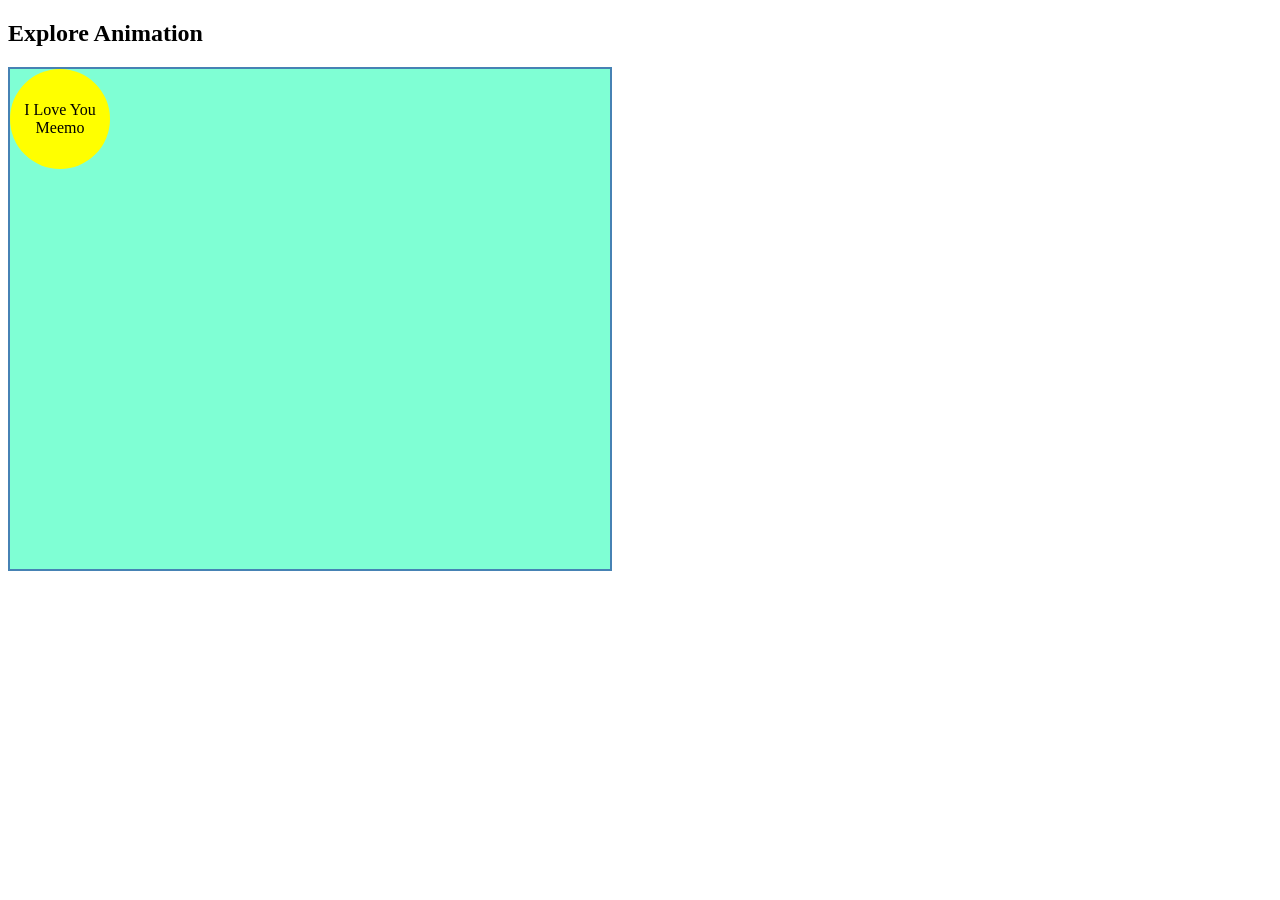
<file: Anmation.html>
<!DOCTYPE html>
<html lang="en">

<head>
    <meta charset="UTF-8">
    <meta name="viewport" content="width=device-width, initial-scale=1.0">
    <title>Document</title>

    <style>
        @keyframes ping-pong {
            from {
                left: 0;

            }

            to {
                left: 400px;
                background-color: rebeccapurple;
                color: red;
            }

        }


        .stage {
            width: 600px;
            height: 500px;
            background-color: aquamarine;
            border: 2px solid steelblue;
        }

        .ball {
            margin: 0, auto;
            display: flex;
            justify-content: center;
            align-items: center;
            text-align: center;
            width: 100px;
            height: 100px;
            border-radius: 50%;
            background-color: yellow;
            position: relative;
            /* animation: ping-pong 2s ease-in-out 1s infinite alternate; */
            animation: bounce 3s ease-in-out 1s infinite alternate;

        }


        @keyframes bounce {
            0% {
                top: 0;
                left: 0;
                background-color: yellow;
            }

            25% {
                left: 150px;
                top: 200px;
                background-color: red;
            }

            50% {
                left: 300px;
                top: 0;
                background-color: yellow;


            }

            100% {
                left: 500px;
                top: 200px;
                background-color: red;


            }
        }
    </style>

</head>

<body>
    <h2>Explore Animation</h2>
    <div class="stage">
        <div class="ball">I Love You Meemo</div>
    </div>
</body>

</html>
</file>
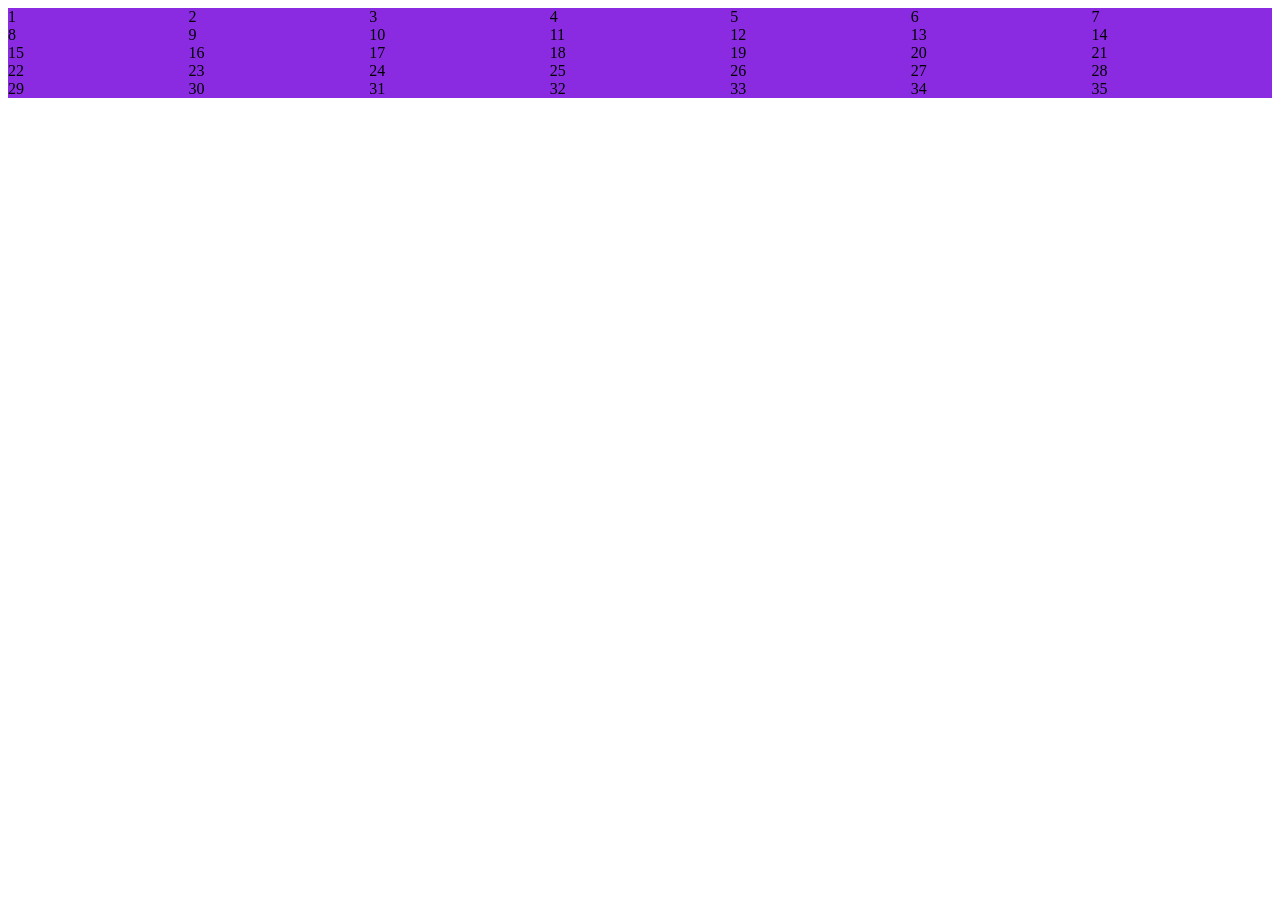
<file: calendar.html>
<!DOCTYPE html>
<html lang="en">

<head>
    <meta charset="UTF-8">
    <meta name="viewport" content="width=device-width, initial-scale=1.0">
    <title>Calendar</title>

    <style>
        .calender {
            display: grid;
            grid-template-columns: repeat(7, 1fr);
            background-color: blueviolet;


        }
    </style>


</head>

<body>
    <div class="calender">
        <div class="date">1</div>
        <div class="date">2</div>
        <div class="date">3</div>
        <div class="date">4</div>
        <div class="date">5</div>
        <div class="date">6</div>
        <div class="date">7</div>
        <div class="date">8</div>
        <div class="date">9</div>
        <div class="date">10</div>
        <div class="date">11</div>
        <div class="date">12</div>
        <div class="date">13</div>
        <div class="date">14</div>
        <div class="date">15</div>
        <div class="date">16</div>
        <div class="date">17</div>
        <div class="date">18</div>
        <div class="date">19</div>
        <div class="date">20</div>
        <div class="date">21</div>
        <div class="date">22</div>
        <div class="date">23</div>
        <div class="date">24</div>
        <div class="date">25</div>
        <div class="date">26</div>
        <div class="date">27</div>
        <div class="date">28</div>
        <div class="date">29</div>
        <div class="date">30</div>
        <div class="date">31</div>
        <div class="date">32</div>
        <div class="date">33</div>
        <div class="date">34</div>
        <div class="date">35</div>
    </div>
</body>

</html>
</file>
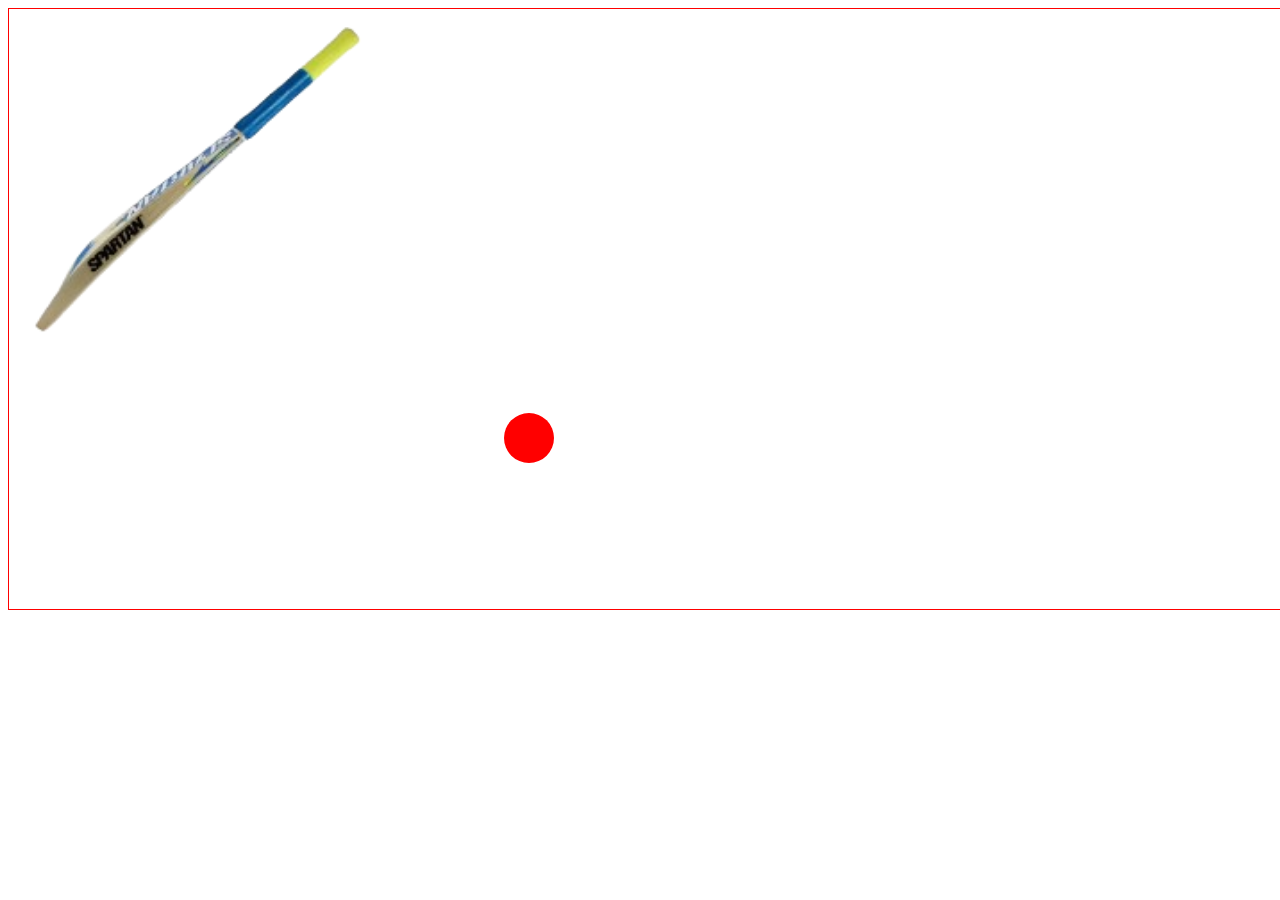
<file: cricket.html>
<!DOCTYPE html>
<html lang="en">

<head>
    <meta charset="UTF-8">
    <meta name="viewport" content="width=device-width, initial-scale=1.0">
    <title>Cricket Field</title>
    <style>
        .field {
            height: 600px;
            width: 6000px;
            border: 1px solid red;
        }

        img {
            width: 400px;
            height: 400px;
        }

        .field:hover .bat {
            transform: rotate(-60deg);
            transform-origin: top right;
        }

        .field:hover .ball {
            transform: translate(1000px, -500px);

        }


        .ball {
            height: 50px;
            width: 50px;
            background-color: red;
            border-radius: 100%;
            position: relative;
            left: 495px;
            transition: transform 1s ease-out 0.2s;
        }
    </style>
</head>

<body>
    <div class="field">
        <img src="./images/bat.png" class="bat">
        <div class="ball"></div>
    </div>
</body>

</html>
</file>
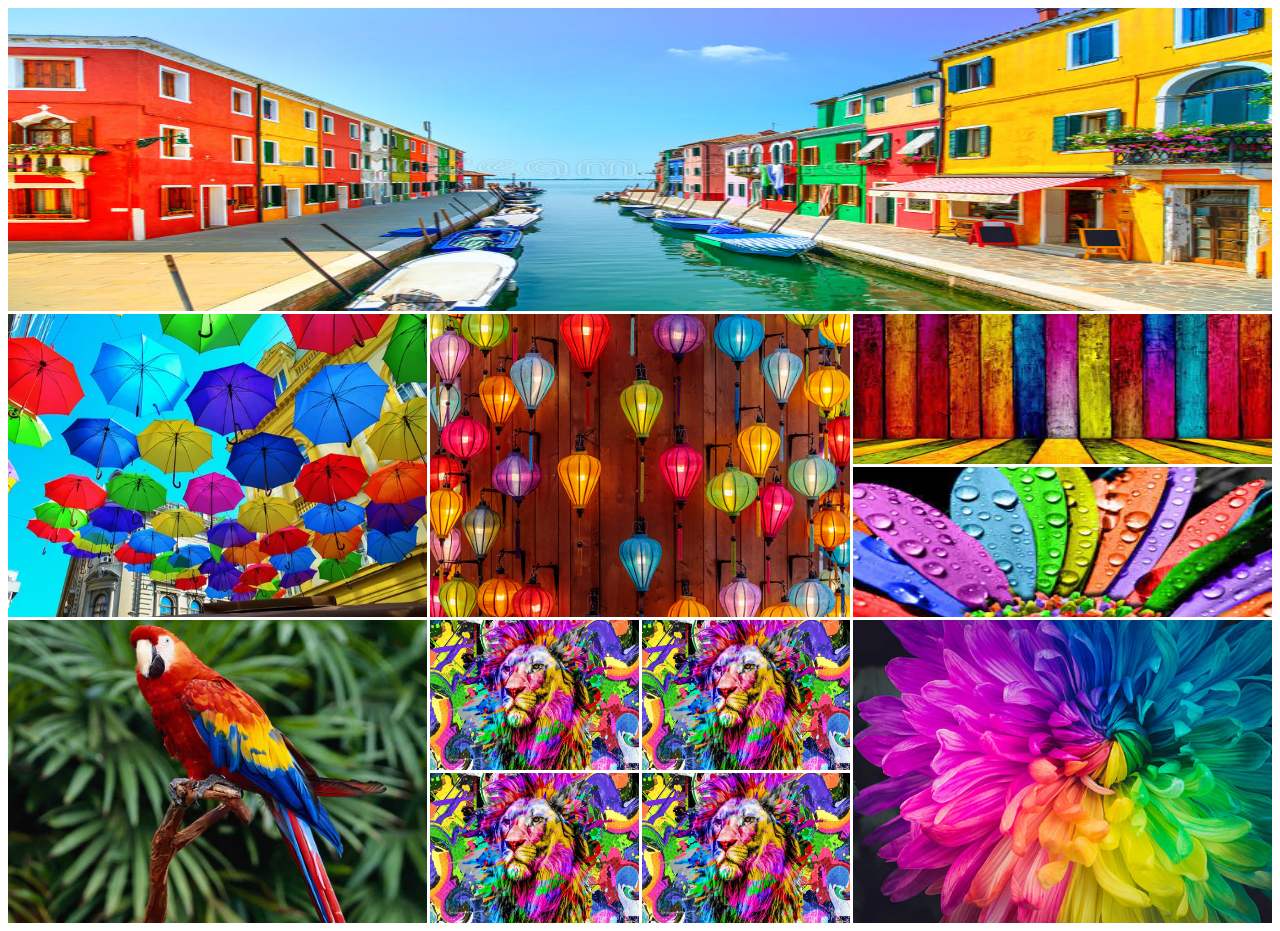
<file: gallery.html>
<!DOCTYPE html>
<html lang="en">

<head>
    <meta charset="UTF-8">
    <meta name="viewport" content="width=device-width, initial-scale=1.0">
    <title>Grid Layout</title>
    <style>
        .container {
            display: grid;
            gap: 3px;
            grid-template-columns: repeat(6, 1fr);
            grid-template-rows: repeat(6, 150px);
        }

        img {
            width: 100%;
            height: 100%;
        }

        .big-layout {
            grid-column: span 6;
            grid-row: span 2;
        }

        .normal-layout {
            grid-column: span 2;
            grid-row: span 2;
        }

        .wide-layout {
            grid-column: span 2;
        }

        .short-layout {
            grid-column: span 1;
            grid-row: span 1;
        }


        @media screen and (max-width:576px) {
            /* .container {
                display: block;
            } */

            .container {
                display: grid;
                gap: 3px;
                grid-template-columns: repeat(2, 1fr);
                /* grid-template-rows: repeat(6, 150px); */
            }

            .normal-layout,
            .big-layout,
            .short-layout,
            .wide-layout {
                grid-row: span 1;
                grid-column: span 1;

            }

        }
    </style>
</head>

<body>
    <div class="container">
        <div class="big-layout">
            <img src="./images/A.jpg" alt="">
        </div>
        <div class="normal-layout">
            <img src="./images/B.jpg" alt="">
        </div>
        <div class="normal-layout">
            <img src="./images/C.jpg" alt="">
        </div>
        <div class="wide-layout">
            <img src="./images/D.jpg" alt="">
        </div>
        <div class="wide-layout">
            <img src="./images/E.jpg" alt="">
        </div>
        <div class="normal-layout">
            <img src="./images/F.jpg" alt="">
        </div>
        <div class="short-layout">
            <img src="./images/G.jpg" alt="">
        </div>
        <div class="short-layout">
            <img src="./images/G.jpg" alt="">
        </div>

        <div class="normal-layout">
            <img src="./images/I.jpg" alt="">
        </div>
        <div class="short-layout">
            <img src="./images/G.jpg" alt="">
        </div>
        <div class="short-layout">
            <img src="./images/G.jpg" alt="">
        </div>
    </div>
</body>

</html>
</file>
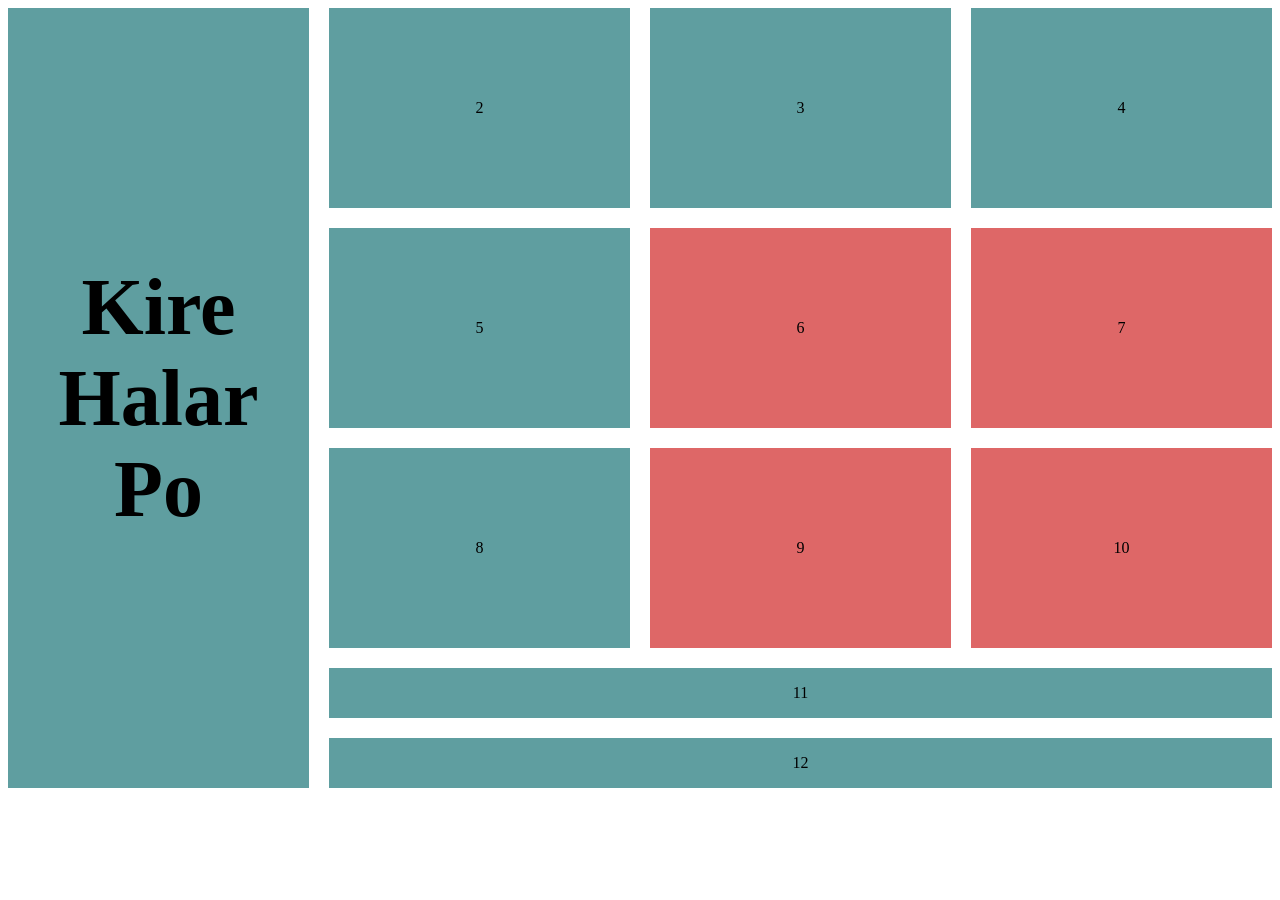
<file: grid.html>
<!DOCTYPE html>
<html lang="en">

<head>
    <meta charset="UTF-8">
    <meta name="viewport" content="width=device-width, initial-scale=1.0">
    <title>Grid layout</title>
    <Style>
        .container {
            display: grid;
            gap: 20px;
            grid-template-columns: repeat(4, 1fr);
            grid-template-rows: repeat(3, 200px) 50px 50px;
        }

        .box {
            background-color: cadetblue;
            padding: 5px;
            display: flex;
            align-items: center;
            justify-content: center;
            text-align: center;
        }

        #sidebar {
            grid-row: span 5;
        }

        .red {
            background-color: rgb(222, 103, 103);

        }

        .footer {
            grid-column: span 3;
        }

        h1 {
            font-size: 5em;
        }

        @media screen and (max-width:576px) {
            .container {
                display: grid;
                grid-template-rows: 1 fr;
            }

            #sidebar {
                grid-row: span 1;
                grid-column: span 4;
                position: sticky;
                top: 0;
                border: 10px solid rgb(72, 52, 206);
                border-radius: 10px;

            }

            .box {
                background-color: cadetblue;
                padding: 5px;
                grid-column: span 4;
            }

            .red {
                background-color: rgba(241, 88, 177, 0.449);

            }

            .footer {
                grid-column: span 4;
            }
        }
    </Style>
</head>

<body>
    <div class="container">
        <div id="sidebar" class="box">
            <h1>Kire Halar Po</h1>
        </div>
        <div class="box">2</div>
        <div class="box">3</div>
        <div class="box">4</div>
        <div class="box">5</div>
        <div class="box red">6</div>
        <div class="box red">7</div>
        <div class="box">8</div>
        <div class="box red">9</div>
        <div class="box red">10</div>
        <div class="box footer">11</div>
        <div class="box footer">12</div>
    </div>
</body>

</html>
</file>
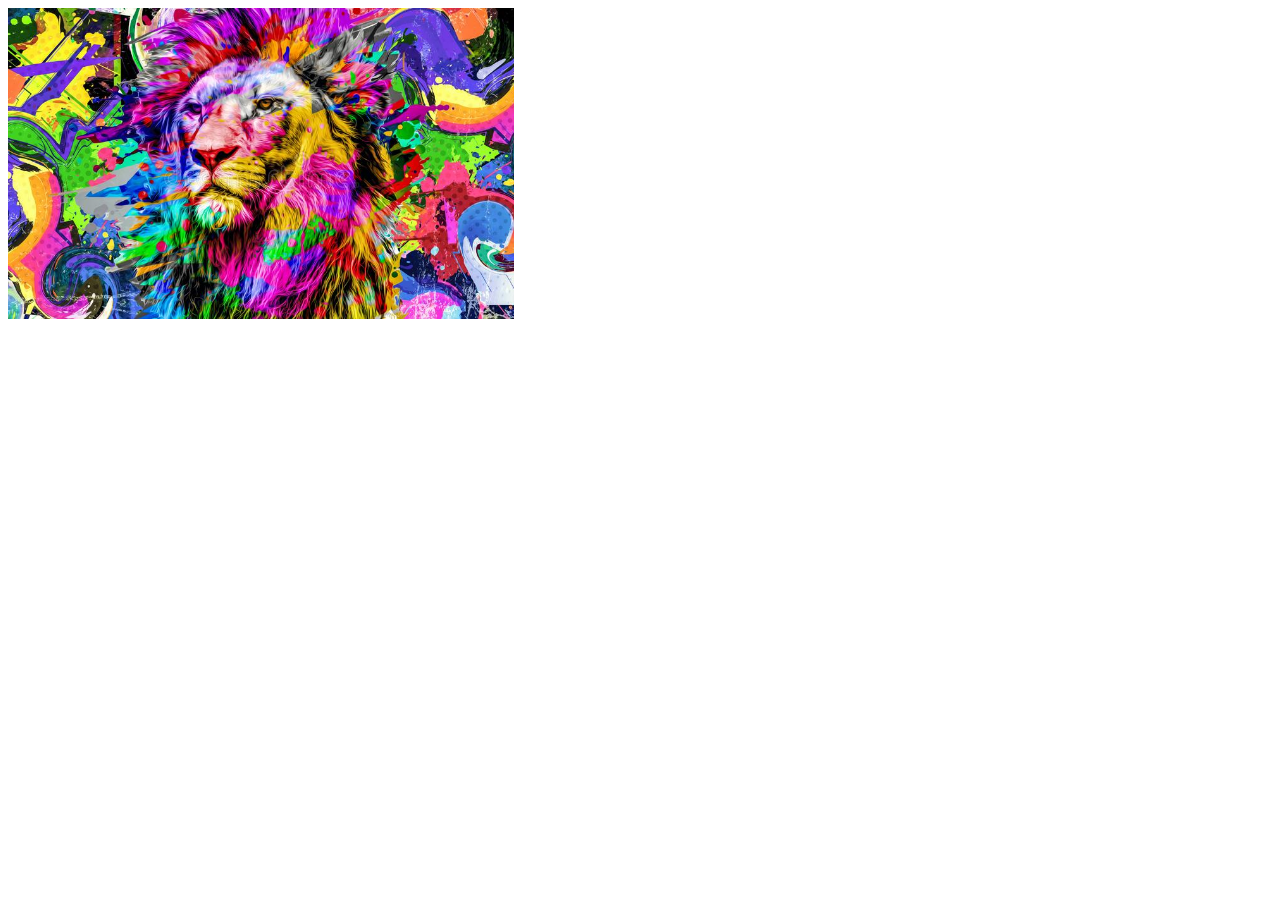
<file: image.html>
<!DOCTYPE html>
<html lang="en">

<head>
    <meta charset="UTF-8">
    <meta name="viewport" content="width=device-width, initial-scale=1.0">
    <title>Images</title>
    <style>
        img {
            width: 40%;
        }
    </style>


</head>

<body>
    <img src="./images/G.jpg" alt="Lion">
</body>

</html>
</file>
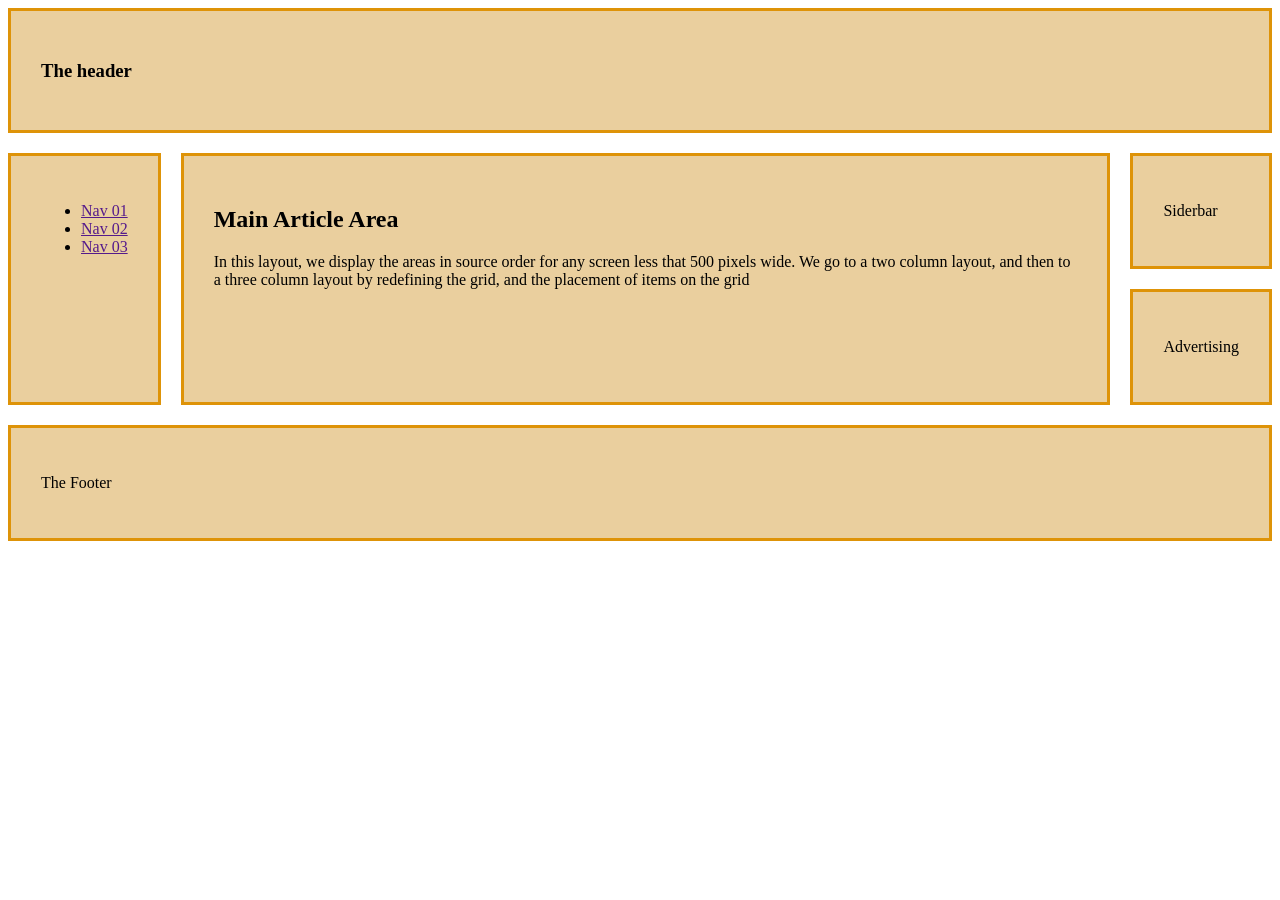
<file: layout.html>
<!DOCTYPE html>
<html lang="en">

<head>
    <meta charset="UTF-8">
    <meta name="viewport" content="width=device-width, initial-scale=1.0">
    <title>Responsive Layout 02</title>
    <link rel="stylesheet" href="layout.css">
</head>

<body class="container">
    <header>
        <h3>The header</h3>
    </header>
    <nav>
        <ul>
            <li><a href="">Nav 01</a> </li>
            <li><a href="">Nav 02</a> </li>
            <li><a href="">Nav 03</a> </li>
        </ul>
    </nav>

    <main>
        <h2>Main Article Area</h2>
        <p>In this layout, we display the areas in source order for any screen less that 500 pixels wide. We go to a two
            column
            layout, and then to a three column layout by redefining the grid, and the placement of items on the grid</p>
    </main>
    <aside id="sidebar">
        <p>Siderbar</p>
    </aside>
    <aside id="advertise">
        <p>Advertising</p>
    </aside>
    <footer>
        <p>The Footer</p>
    </footer>


</body>

</html>
</file>
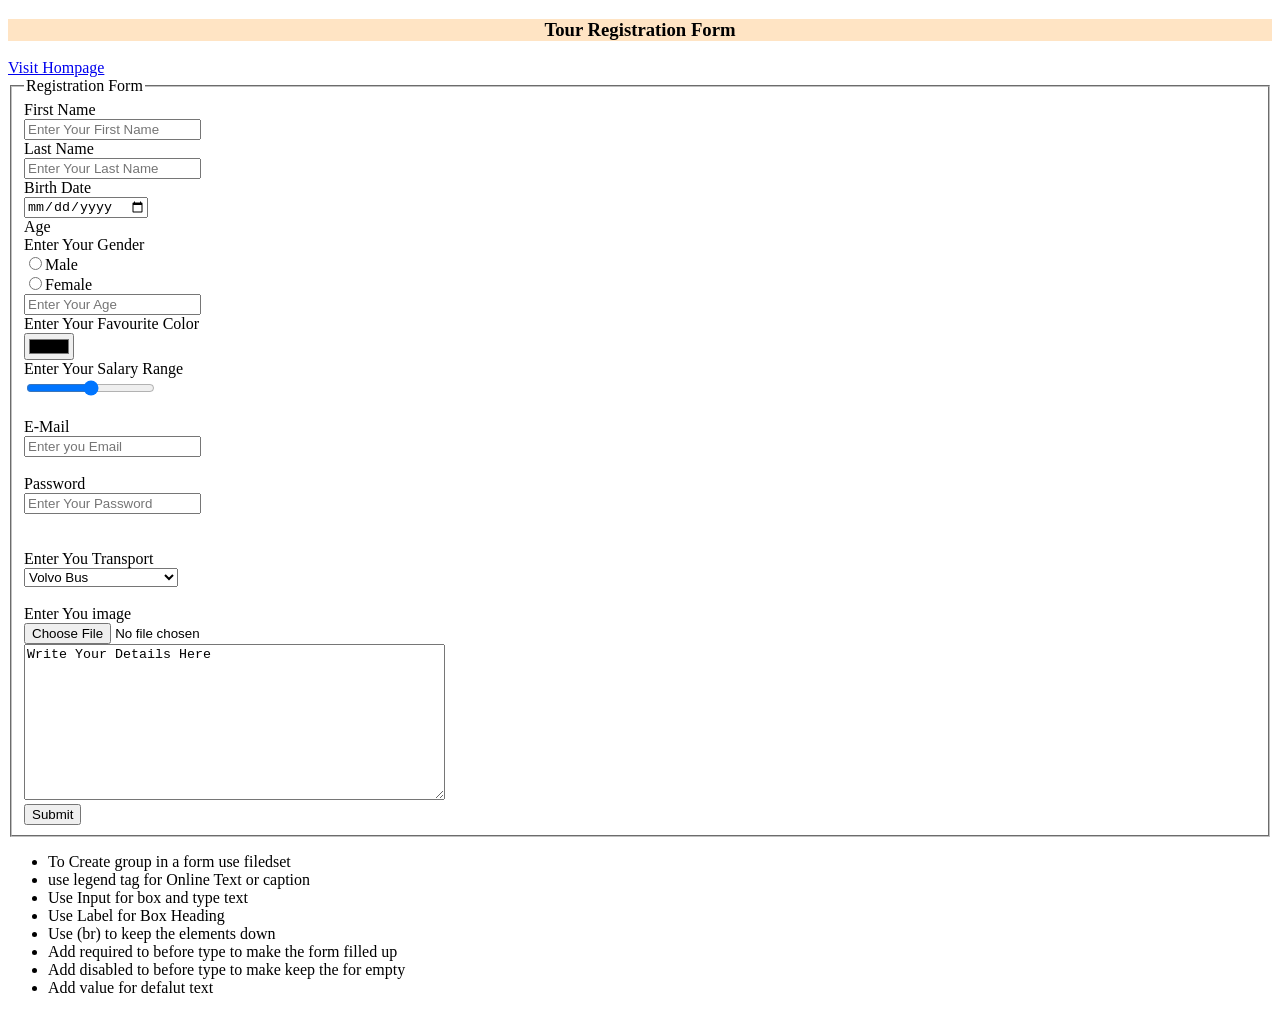
<file: Module02Form.html>
<!DOCTYPE html>
<html lang="en">

<head>
    <meta charset="UTF-8">
    <meta name="viewport" content="width=device-width, initial-scale=1.0">
    <meta name="description" content="This is Demo File for Practice of Module 02">
    <meta name="keywords" content="HTML, meta tags, web development, SEO, Coding">
    <meta name="Author" content="YASEEN AL AZIM">

    <link rel="shortcut icon"
        href="E:\Rise Of The Developer 🚀📘\My Projects\First-Web-Page\Attachments\Images\YASEEN_DP_optimized_200.jpg"
        type="image/x-icon">
    <title>Module - 02</title>

</head>

<body>
    <h3 style="background-color:bisque; text-align:center;">Tour Registration Form</h3>

    <a href="https://bootcamp.programming-hero.com/">Visit Hompage</a>
    <form action="https://bootcamp.programming-hero.com/">
        <fieldset>
            <legend>Registration Form</legend>
            <Label>First Name </Label> <br>
            <input required type="text" placeholder="Enter Your First Name "> <br>
            <Label>Last Name </Label> <br>
            <input required type="text" placeholder="Enter Your Last Name "> <br>
            <Label>Birth Date </Label> <br>
            <input required type="Date" placeholder="Enter Your Birth date "> <br>
            <Label>Age </Label> <br>
            <label>Enter Your Gender</label> <br>
            <input type="radio" name="Gender" Value="Male">Male <br>
            <input type="radio" name="Gender" Value="Female">Female <br>
            <input required type="number" placeholder="Enter Your Age "> <br>
            <label>Enter Your Favourite Color</label> <br>
            <input required type="color"> <br>
            <Label> Enter Your Salary Range </Label> <br>
            <input required type="range" placeholder="Enter Your Salary Range" min="0" max="100"> <br> <br>
            <Label>E-Mail </Label> <br>
            <input required type="email" placeholder="Enter you Email "> <br> <br>
            <Label>Password </Label> <br>
            <input required type="Password" placeholder="Enter Your Password "> <br>
            <br> <br>

            <label for="">Enter You Transport</label> <br>
            <select name="" id="">
                <option value="Volvo">Volvo Bus</option>
                <option value="Mahendra">Mahendra Jeep</option>
                <option value="Shyamoli"> Shyamoli International</option>
            </select> <br> <br>

            <label for="">Enter You image</label> <br>
            <input type="file" name="" id=""> <br>

            <textarea name="" id="" Palceholder="" cols="50" rows="10">Write Your Details Here</textarea> <br>










            <button type="Submit">Submit</button>
        </fieldset>
    </form>

</body>
<note>
    <ul type="i">
        <li>To Create group in a form use filedset </li>
        <li>use legend tag for Online Text or caption</li>
        <li>Use Input for box and type text</li>
        <li>Use Label for Box Heading</li>
        <li>Use (br) to keep the elements down</li>
        <li>Add required to before type to make the form filled up</li>
        <li>Add disabled to before type to make keep the for empty</li>
        <li>Add value for defalut text</li>
    </ul>
</note>

</html>
</file>
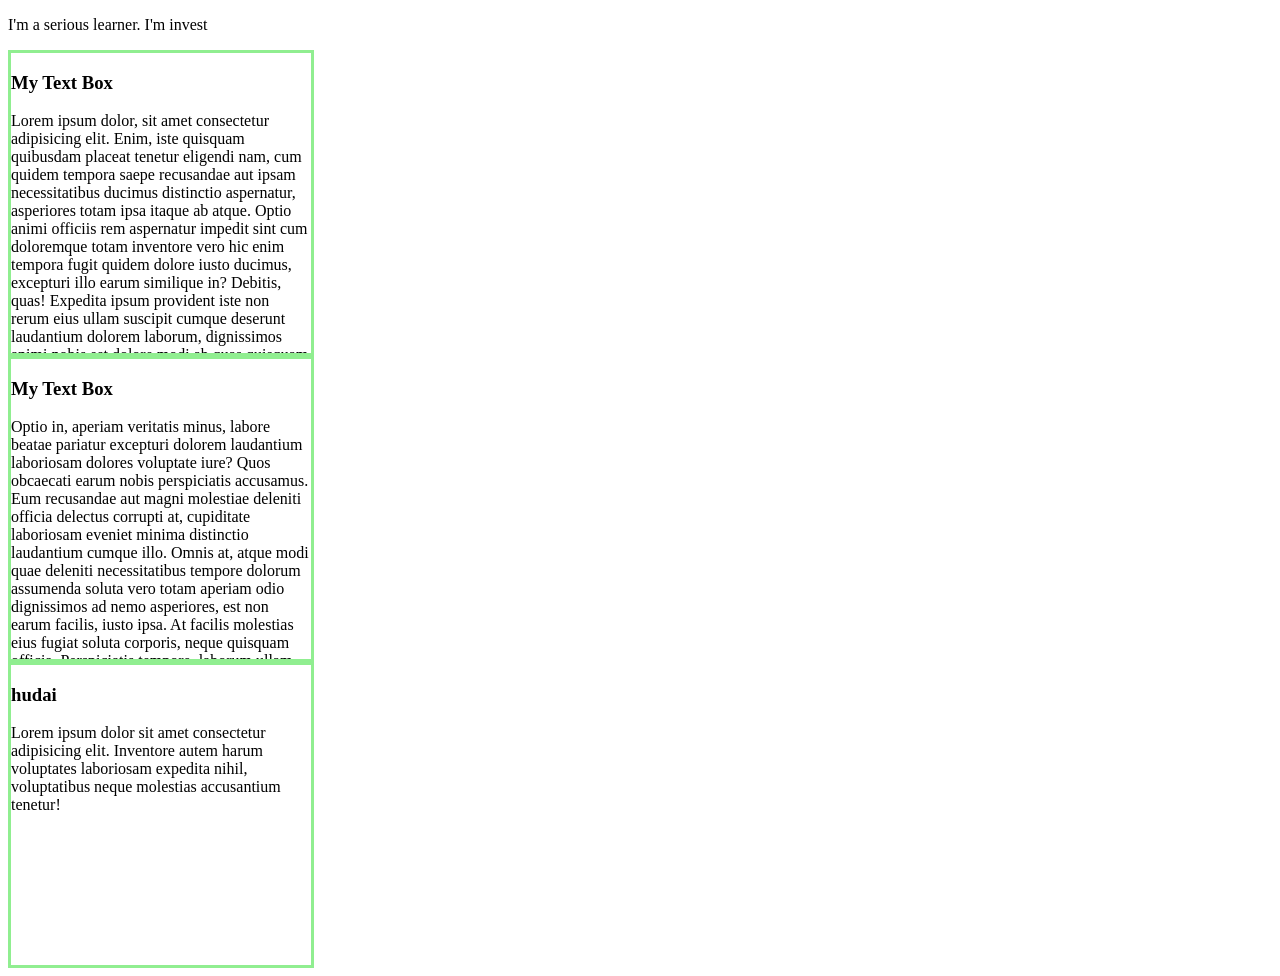
<file: overflow.html>
<!DOCTYPE html>
<html lang="en">

<head>
    <meta charset="UTF-8">
    <meta name="viewport" content="width=device-width, initial-scale=1.0">
    <title>Overflow HTML </title>
    <Style>
        .box {
            width: 300px;
            border: 3px solid lightgreen;
            height: 300px;
            overflow: auto;
        }

        /* #box1 {
            overflow: auto;
        } */

        .elipsis {
            width: 200px;
            white-space: nowrap;
            overflow: hidden;
            /* text-overflow: ellipsis; */
        }
    </Style>
</head>

<body>
    <header>
        <p title="more" class="elipsis">I'm a serious learner. I'm investing 6-12 hours a day without any gap</p>
    </header>
    <section>
        <div id="box1" class="box">
            <h3>My Text Box</h3>
            <p>Lorem ipsum dolor, sit amet consectetur adipisicing elit. Enim, iste quisquam quibusdam placeat tenetur
                eligendi nam, cum quidem tempora saepe recusandae aut ipsam necessitatibus ducimus distinctio
                aspernatur, asperiores totam ipsa itaque ab atque. Optio animi officiis rem aspernatur impedit sint cum
                doloremque totam inventore vero hic enim tempora fugit quidem dolore iusto ducimus, excepturi illo earum
                similique in? Debitis, quas! Expedita ipsum provident iste non rerum eius ullam suscipit cumque deserunt
                laudantium dolorem laborum, dignissimos animi nobis est dolore modi ab quas quisquam ad accusamus,
                dolorum quaerat! Porro quaerat quis labore officia optio numquam! Numquam voluptates ex delectus.
                Pariatur odit ullam et quo deleniti incidunt. Quo quisquam ex amet consectetur iure veniam ratione
                sapiente culpa, explicabo quas maiores voluptate, reprehenderit voluptatibus quos labore, non excepturi
                accusamus sunt omnis. Voluptates, ipsa vel libero quibusdam doloremque aspernatur adipisci nostrum
                maxime, laboriosam ipsam repellat reiciendis tenetur incidunt, impedit dolor! Temporibus eaque, quos ut
                iure blanditiis, cupiditate magni animi optio, in consequatur natus magnam. Nihil exercitationem
                explicabo maxime rem quia. Qui quibusdam excepturi ad? Sit natus ratione quod asperiores laudantium
                itaque iusto doloribus veritatis! Quo blanditiis, necessitatibus cum impedit, animi libero assumenda vel
                minus eligendi expedita ullam. Veritatis recusandae odio reprehenderit repellat quas. Excepturi?</p>
        </div>
        <div class="box">
            <h3>My Text Box</h3>
            <p>Optio in, aperiam veritatis minus, labore beatae pariatur excepturi dolorem laudantium laboriosam dolores
                voluptate iure? Quos obcaecati earum nobis perspiciatis accusamus. Eum recusandae aut magni molestiae
                deleniti officia delectus corrupti at, cupiditate laboriosam eveniet minima distinctio laudantium cumque
                illo. Omnis at, atque modi quae deleniti necessitatibus tempore dolorum assumenda soluta vero totam
                aperiam odio dignissimos ad nemo asperiores, est non earum facilis, iusto ipsa. At facilis molestias
                eius fugiat soluta corporis, neque quisquam officia. Perspiciatis tempore, laborum ullam molestias,
                maxime aspernatur, cum ea ex iure vitae incidunt. Nobis odit, eveniet cumque neque excepturi quod
                explicabo laborum suscipit in sequi consequatur accusantium, magni nihil vitae, quae eum a minima
                consequuntur eaque dolor consectetur tenetur minus veritatis! Iste assumenda labore mollitia perferendis
                accusamus suscipit, recusandae repudiandae eligendi veniam dicta veritatis inventore corrupti ex beatae
                totam neque quidem porro quod cumque reprehenderit aut culpa laborum debitis? Aspernatur ad error sed
                impedit porro quibusdam blanditiis, quasi aperiam, possimus libero at accusamus vero. Omnis porro animi
                sapiente perspiciatis. Maxime excepturi deserunt aliquid facilis qui at, itaque pariatur officia eveniet
                animi sint vitae repellat velit provident quos cum recusandae, nam ab consectetur, aperiam numquam
                veritatis voluptates. Ullam sit eveniet rem blanditiis quod a tempore, dicta voluptate.</p>
        </div>
        <div class="box">
            <h3>hudai</h3>
            <p>Lorem ipsum dolor sit amet consectetur adipisicing elit. Inventore autem harum voluptates laboriosam
                expedita nihil, voluptatibus neque molestias accusantium tenetur!</p>
        </div>

    </section>

</body>

</html>
</file>
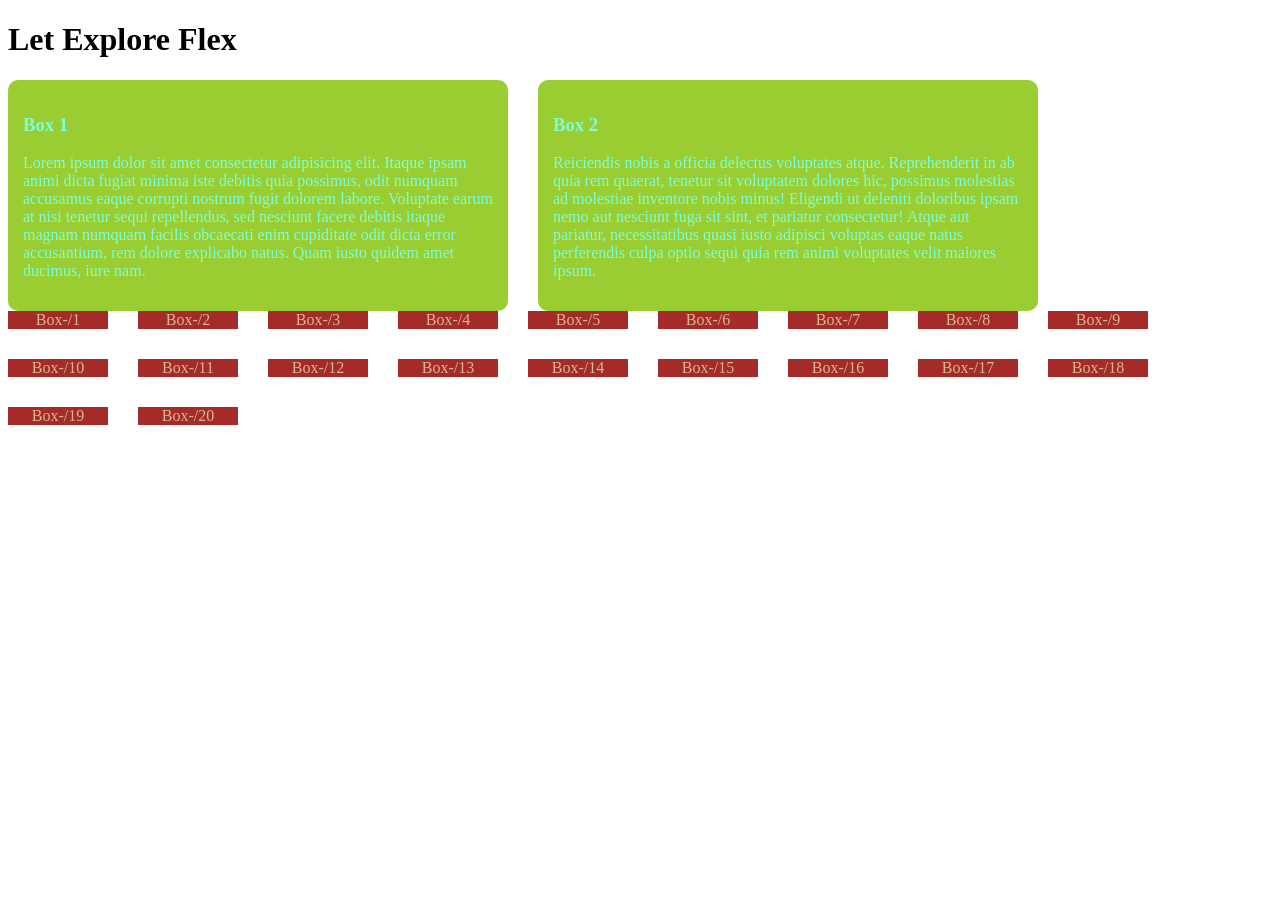
<file: responsive_layout.html>
<!DOCTYPE html>
<html lang="en">

<head>
    <meta charset="UTF-8">
    <meta name="viewport" content="width=device-width, initial-scale=1.0">
    <title>Responsive Layout</title>
    <link rel="stylesheet" href="responsive.css">




</head>


<body>
    <!-- .container>.box*10>h3{Box $}+p>lorem60 -->
    <h1>Let Explore Flex</h1>
    <div class="container">
        <div class="box">
            <h3>Box 1</h3>
            <p>Lorem ipsum dolor sit amet consectetur adipisicing elit. Itaque ipsam animi dicta fugiat minima iste
                debitis quia possimus, odit numquam accusamus eaque corrupti nostrum fugit dolorem labore. Voluptate
                earum at nisi tenetur sequi repellendus, sed nesciunt facere debitis itaque magnam numquam facilis
                obcaecati enim cupiditate odit dicta error accusantium, rem dolore explicabo natus. Quam iusto quidem
                amet ducimus, iure nam.</p>
        </div>
        <div class="box">
            <h3>Box 2</h3>
            <p>Reiciendis nobis a officia delectus voluptates atque. Reprehenderit in ab quia rem quaerat, tenetur sit
                voluptatem dolores hic, possimus molestias ad molestiae inventore nobis minus! Eligendi ut deleniti
                doloribus ipsam nemo aut nesciunt fuga sit sint, et pariatur consectetur! Atque aut pariatur,
                necessitatibus quasi iusto adipisci voluptas eaque natus perferendis culpa optio sequi quia rem animi
                voluptates velit maiores ipsum.</p>
        </div>


    </div>
    <div class="box-container">
        <div class="items">Box-/1</div>
        <div class="items">Box-/2</div>
        <div class="items">Box-/3</div>
        <div class="items">Box-/4</div>
        <div class="items">Box-/5</div>
        <div class="items">Box-/6</div>
        <div class="items">Box-/7</div>
        <div class="items">Box-/8</div>
        <div class="items">Box-/9</div>
        <div class="items">Box-/10</div>
        <div class="items">Box-/11</div>
        <div class="items">Box-/12</div>
        <div class="items">Box-/13</div>
        <div class="items">Box-/14</div>
        <div class="items">Box-/15</div>
        <div class="items">Box-/16</div>
        <div class="items">Box-/17</div>
        <div class="items">Box-/18</div>
        <div class="items">Box-/19</div>
        <div class="items">Box-/20</div>
    </div>
</body>

</html>
</file>
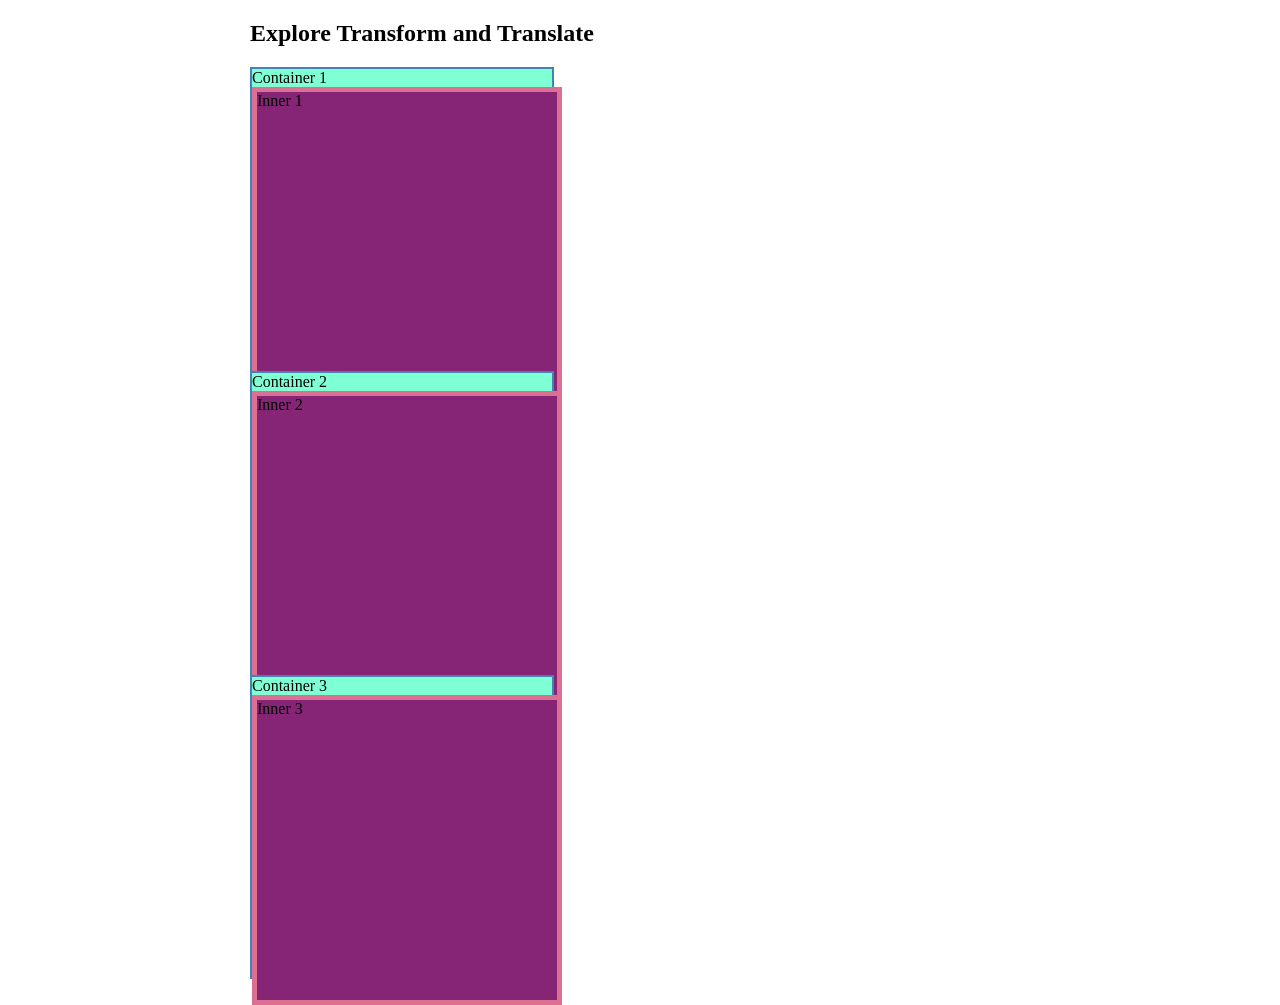
<file: transform.html>
<!DOCTYPE html>
<html lang="en">

<head>
    <meta charset="UTF-8">
    <meta name="viewport" content="width=device-width, initial-scale=1.0">
    <title>Transform</title>
    <style>
        body {
            margin-left: 250px;
        }

        .container,
        .inner {
            width: 300px;
            height: 300px;

        }

        .container {
            border: 2px solid steelblue;
            background-color: aquamarine;
        }

        .inner {
            border: 5px solid palevioletred;
            background-color: rgb(134, 37, 118);
            /* transform: scale(0.75, .5); */
            /* transform: rotate(90deg); */
            /* transform: scale(0.5) rotate(45deg) translateX(50px);
            transform: translateX(-300px);
            transform: scale(0.5); */
        }

        .container:hover {
            transform: translateX(-10px);


        }
    </style>



</head>

<body>
    <h2>Explore Transform and Translate</h2>

    <div class="container">Container 1
        <div class="inner">Inner 1</div>
    </div>
    <div class="container">Container 2
        <div class="inner">Inner 2</div>
    </div>
    <div class="container">Container 3
        <div class="inner">Inner 3</div>
    </div>
</body>

</html>
</file>
<file: layout.css>
.container>* {
     border: 3px solid rgb(222, 147, 8);
     background-color: rgb(234, 207, 158);
     padding: 30px;
 }

 header {
     grid-area: header;
 }

 nav {
     grid-area: navbar;
 }

 main {
     grid-area: main;
 }

 #sidebar {
     grid-area: sidebar;
 }

 #advertise {
     grid-area: advertise;
 }

 footer {
     grid-area: footer;
 }

 .container {
     display: grid;
     gap: 20px;
     grid-template-areas:
         "header header header header"
         "navbar main main sidebar"
         "navbar main main advertise"
         "footer footer footer footer";
 }

 @media screen and (max-width:576px) {

     .container {
         display: grid;
         gap: 20px;
         grid-template-areas:
             "header"
             "navbar"
             "main"
             "sidebar"
             "advertise"
             "footer";
     }


     nav li {
         list-style: none;
         display: flex;
         text-decoration: none;

     }

     nav li a {
         text-decoration: none;
         color: rgb(217, 1, 1);
         font-weight: bold;
         padding: 10px;

     }
 }



 @media screen and (min-width:576px) and (max-width:992px) {

     .container {
         display: grid;
         gap: 20px;
         grid-template-areas:
             "header header header"
             "navbar navbar navbar"
             "sidebar main main"
             "advertise footer footer"
         ;
     }

     nav ul {
         display: flex;
         gap: 300px;
     }

     nav li {
         list-style: none;
         display: flex;
         text-decoration: none;

     }

     nav li a {
         text-decoration: none;
         color: rgb(217, 1, 1);
         font-weight: bold;
         padding: 10px;

     }
 }
</file>
<file: responsive.css>
.container {
    display: grid;
    grid-template-columns: repeat(4, 500px);
    gap: 30px;
    flex-wrap: wrap;
}

.box {
    background-color: yellowgreen;
    padding: 15px;
    border-radius: 10px;
    color: aquamarine;
}

.items {
    color: burlywood;
    background-color: brown;
    width: 100px;
    text-align: center;
}

.box-container {
    display: flex;
    gap: 30px;
    flex-wrap: wrap;
}

@media screen and (max-width: 576px) {
    body {
        background-color: blue;
    }

    .container {
        display: flex;
        flex-direction: column;
    }

    .box {
        color: brown;
        background-color: burlywood;
    }

    .items {
        color: burlywood;
        background-color: brown;
        width: 100%;
        text-align: center;
        padding: 5px;
    }


}
</file>
